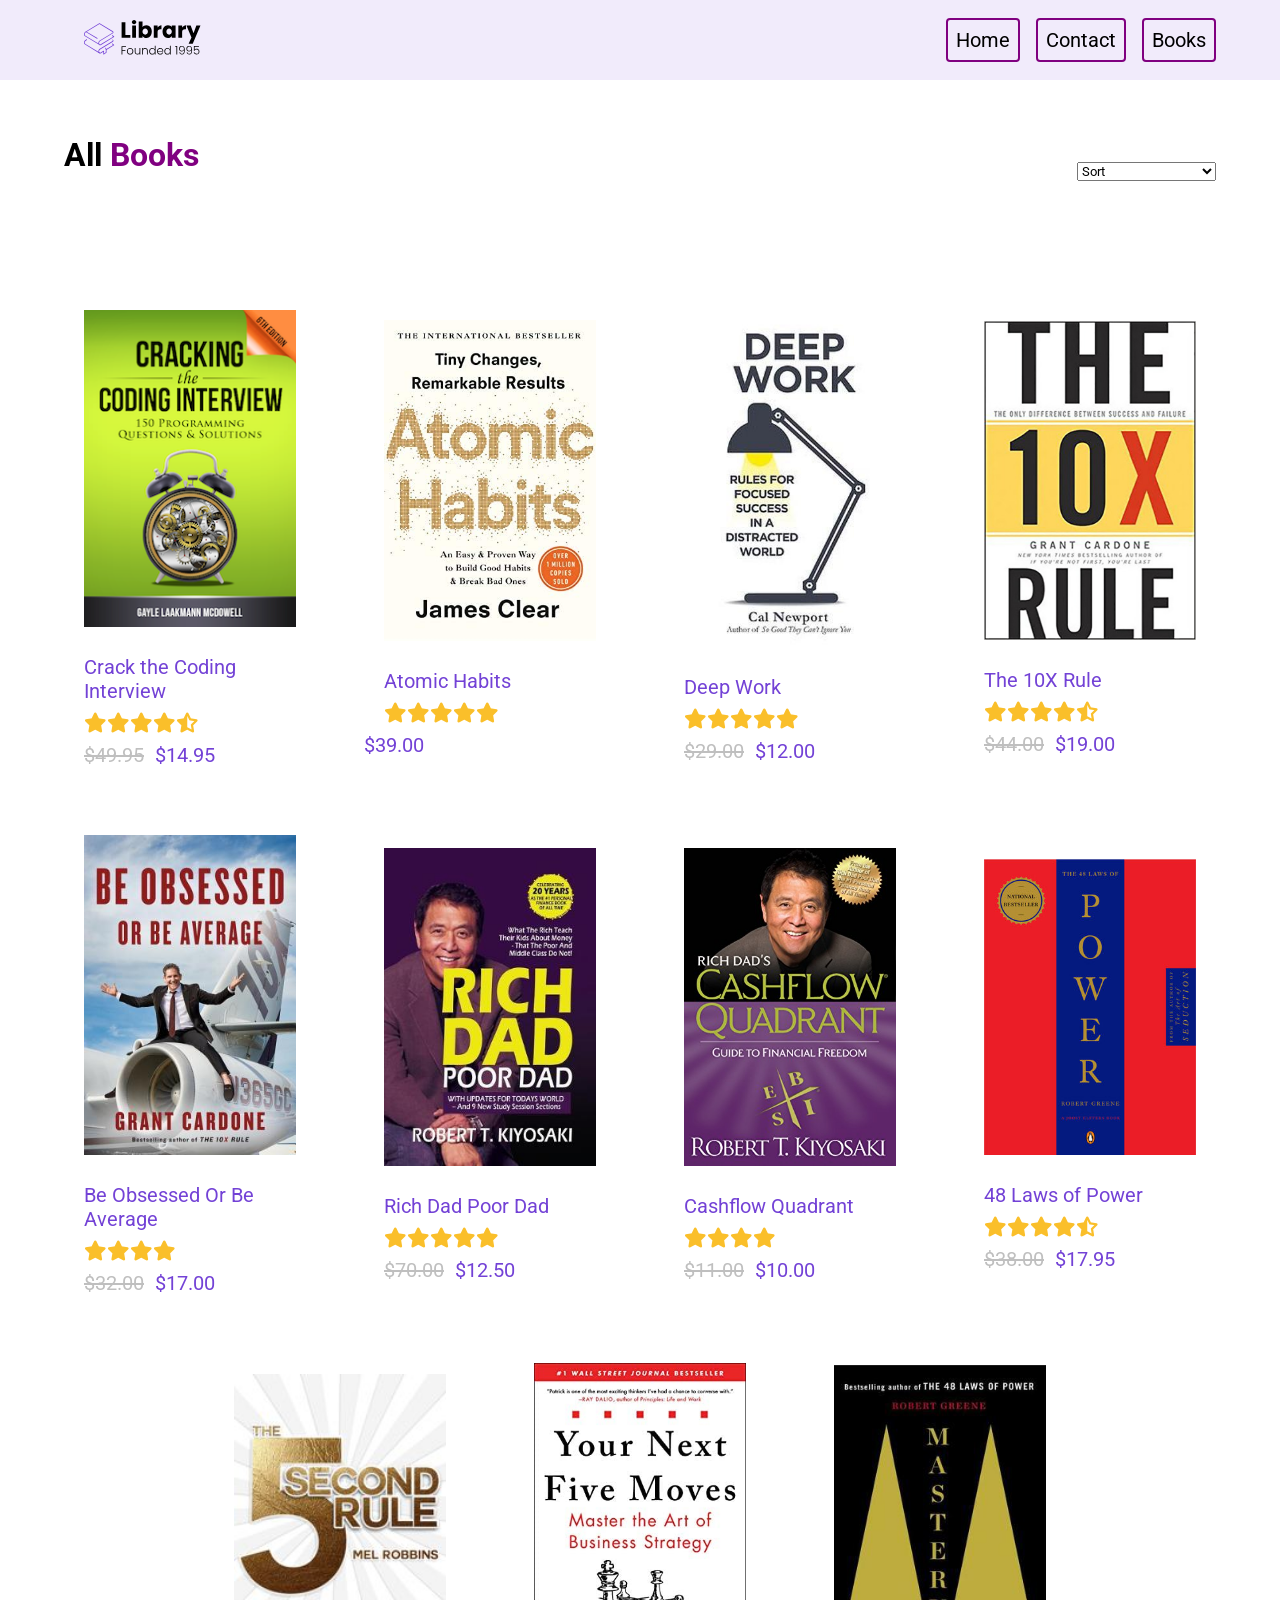
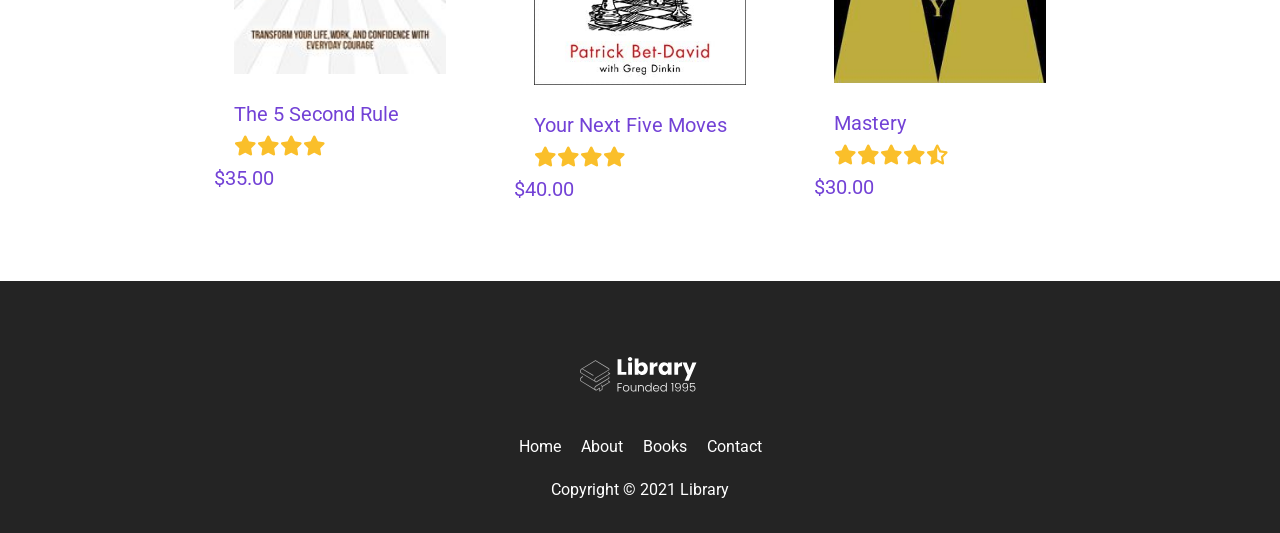
<file: books.html>
<!DOCTYPE html>
<html lang="en">
<head>
    <link rel="stylesheet" href="https://cdnjs.cloudflare.com/ajax/libs/font-awesome/6.5.0/css/all.min.css">
    <link rel="stylesheet" href="Library.css">
    <script src="index.js"></script>
    <script src="books.js" defer></script>
    <meta charset="UTF-8">
    <meta name="viewport" content="width=device-width, initial-scale=1.0">
    <title>E-Commerce</title>
</head>
<body>
    <section id="landing">
        <nav>
            <div class="nav__container">
            <img src="E-Commerce Assets/assets/Library.svg" class="logo">
            <ul class="nav__links">
                <li><a href="index.html" class="nav__link nav__link--primary">Home</a>
                <li><a href="#" class="nav__link nav__link--primary">Contact</a>
                <li><a href="#" class="nav__link nav__link--primary">Books</a>
            </ul>
            <button class="btn__menu" onclick="openMenu()">
                <i class="fa-solid fa-bars"></i>
            </button>
            <div class="menu__backdrop">
                <button class="btn__menu btn__menu--close" onclick= "closeMenu()">
                    <i class="fa-solid fa-times"></i>
                </button>
                <ul class="menu__links">
                    <li class="menu__list">
                        <a href="#" class="menu__link" onclick= "closeMenu()">Home</a>
                    </li>
                    <li class="menu__list">
                        <a href="#features" class="menu__link" onclick= "closeMenu()">Books</a>
                    </li>
                    <li class="menu__list">
                        <a href="#" class="menu__link no-cursor" onclick= "closeMenu()">Contact</a>
                    </li>
                </ul>
            </div>
            </div>
        </nav>  
    </section>
    <main id="books__main">
        <section>
        <div class="container">
                <div class="row">
                    <div class="books__header">
                    <h2 class="section__title">All<span class="purple">&nbsp;Books</span></h2>
                <select id="filter" onchange="filterBooks(event)">
                    <option value="LOW_TO_HIGH" selected>Price, LOW TO High</option>
                    <option value="HIGH_TO_LOW"  selected>Price, HIGH TO LOW</option>
                    <option value="RATING"  selected>Rating</option>
                    <option value="" disabled selected>Sort</option>
                </select>
                    </div>
                    <div class="books books__loading">
                        <i class="fa-solid fa-spinner books__loading--spinner"></i></fa-solid>
                    </div>
                    </div>
                    </div>
            </section>
    </main>
    <footer>
        <div class="container">
            <div class="row row__column">
                <a href="#">
                <figure class="footer__logo">
                    <img class="footer__logo--img" src="E-Commerce Assets/assets/Library.svg">
                </figure>
                </a>
                <div class="footer__list">
                    <a href="" class="footer__link">Home</a>
                    <a href="" class="footer__link no-cursor">About</a>
                    <a href="" class="footer__link">Books</a>
                    <a href="" class="footer__link no-cursor">Contact</a>
                </div>
                <div class="footer__copyright">Copyright &copy; 2021 Library</div>
            </div>
        </div>
    </footer>
</body>
</html>
</file>
<file: Library.css>
@import url('https://fonts.googleapis.com/css2?family=Roboto:ital,wght@0,100..900;1,100..900&display=swap');

*{
    padding: 0;
    margin: 0;
    box-sizing: border-box;
    font-family: 'Roboto' , sans-serif;
}

html{
    scroll-behavior: smooth;
}

body{
    overflow-x: hidden;
}

nav{
    height: 80px;
    display: flex;
}

a{
    text-decoration: none;
}

a:hover{
    text-decoration: underline;
}

img{
   width: 100%; 
   height: 100%;
   max-height: 50vh;
   padding: 20px;
}

.nav__container{
    display: flex;
    width: 100%;
    justify-content: space-between;
    max-width: 1200px;
    margin: 0 auto;
    align-items: center;
    padding: 0 24px;
}

.logo{
    width: 160px;
}

.purple{
    color: purple;
}

ul{
    display: flex;
}

li{
    list-style: none;
}

.nav__link{
    margin-left:16px;
    text-decoration: none;
    font-size: 20px;
    color: black;
    padding: 8px;
}

.nav__link:hover{
    text-decoration: underline;
}

.nav__link--primary{
    border: 2px solid purple;
    border-radius: 4px;
}

.nav__link--primary:hover{
    text-decoration: none;
}
.btn__menu{
    background-color: transparent;
    font-size: 40px;
    text-align: center;
    border: none;
    color: #7342d6;
    display: none;
}

.menu__backdrop{
    position: absolute;
    background-color: #242424;
    top: 0;
    left: 0;
    right: 0;
    bottom: 0;
    z-index: 100;
    justify-content: center;
    align-items: center;
    opacity: 0;
    visibility: hidden;
    transition: all 300ms ease;
}

.menu--open .menu__backdrop{
    visibility: visible;
    opacity: 1;
}

.menu--open{
    max-height: 100vh;
    overflow-y: hidden;
}

.menu__links{
    display: flex;
    flex-direction: column;
    align-items: center;
}

.menu__list{
    padding: 32px 0;
}

.menu__link{
    color: white;
    font-size: 40px;
}

.btn__menu--close{
    position: absolute;
    right: 20px;
    top: 10px;
    padding: 8px;
    color: white;
}

/*

Landing

*/

#landing{
    background-color: rgba(115, 66, 214, 0.1);
}

header{
    height: calc(100vh - 80px);
}

.header__container{
    width: 100%;
    max-width: 720px;
    margin: 0 auto;
    height: 100%;
    display: flex;
    flex-direction: column;
    justify-content: space-around;
}

.header__description{
    display: flex;
    align-items: center;
    flex-direction: column;
}

p{
    line-height: 1.5;
}

h1{
    font-size: 50px;
    color: purple;
    margin-bottom: 24px;
    text-align: center; 
}

h2{
    font-size: 32px;
    margin-bottom: 32px;
    text-align: center; 
}

button{
    cursor: pointer;
}

button:active{
    transform: translateY(1px);
}

button:hover{
    opacity: 0.9;
}

.btn{
    background-color: purple;
    color: white;
    padding:12px 24px;
    font-size: 20px;
    border-radius: 4px;
    border: none;
}

.header__img--wrapper{
    padding: 20px;
    z-index: 2;
}

.container{
    padding: 56px 0;
}

.row{
    width: 100%;
    max-width: 1200px;
    margin: 0 auto;
}

.row__column{
    display: flex;
    flex-direction: column;
    align-items: center;
}

.no-cursor{
    cursor: not-allowed;
}

/* Highlights */

#highlights{
    position: relative;
}

#highlights:before,
#highlights:after {
    content:"";
    background:url('E-Commerce/E-Commerce Assets/assets/wave.svg');
    position: absolute;
    width: 101vw;
    height: 12vw;
    left: 0;
    z-index: 1;
    background-size: cover;
    background-repeat: no-repeat;
}


#highlights:before{
    transform: translateY(-100%);
    top: 1px;
}

#highlights:after{
    transform: translateY(100%) rotate(180deg);
    bottom: 1px;
}

.highlight__wrapper{
    display: flex;
    flex-wrap: wrap;
}

.highlight{
    padding: 0 24px;
    width: calc(100% / 3);
    display: flex;
    align-items: center;
    flex-direction: column;
}

.highlight__para{
    text-align: center;
    font-weight: 400;
    max-width: 280px;
}

.highlight__img{
    border: 2px solid #8c63df;
    color: #5602fe;
    height: 100px;
    width: 100px;
    justify-content: center;
    align-items: center;
    display: flex;
    border-radius: 4px;
    font-size: 32px;
    margin-bottom: 24px;
}

.highlight__subtitle{
    font-size: 20px;
    margin-bottom: 16px;
    text-align: center;
}

/* 

Features

*/

#features{
    background-color: rgba(115, 66, 214, 0.1);
    padding-top: 8vw;
}

.books{
    display: flex;
    flex-wrap: wrap;
}

.books__header {
    display: flex;
    justify-content: space-between;
    align-items: center;
    padding: 0 24px;
}

.book{
    width: 25%;
    padding: 24px;
}

.book__img{
    max-height: 380px;
    transition: all 300ms ease;
    cursor: no-drop;
}

.book__img--wrapper{
    margin-bottom: 8px;
    border-radius: 4px;
    overflow: hidden;
    display: flex;
    align-items: center;
}

.book:hover .book__img{
    transform: scale(1.03);
}

.book__title{
    font-size: 20px;
    margin-bottom: 8px;
    padding-left: 20px;
}

.book__title:hover{
    text-decoration: underline;
    cursor: no-drop;
}

.book__ratings{
    margin-bottom: 8px;
    color: #fabf2a;
    padding-left: 20px;
    font-size: 20px;
}
.book__bottom {
    display: flex;
    flex-direction: column;
    justify-content: start;
}

.book__price {
    font-size: 20px;
}


.book__price--normal{
    text-decoration: line-through;
    color: #bfbfbf;
    padding-right:6px; 
    padding-left: 20px;
    font-size: 20px;
}

.books__loading {
    display: flex;
    align-items: center;
    justify-content: center;
    padding-top: 60px;
    font-size: 60px;
    color:#7342d6;
}

.fa-spinner {
    animation: rotate 600ms infinite linear;
}

@keyframes rotate {
    0% {
       transform: rotate(0);
    }
    100% {
       transform: rotate(360deg)
    }
}

.books__loading--spinner {
    display: none !important;
}

.books__loading .books__loading--spinner {
    display: block !important;
}

/* 

Explore Section

*/

#explore{
     background-color: rgba(115, 66, 214, 0.1);
}

/*

Footer

*/

footer{
    background-color: #242424;
}

.footer__link{
    padding: 0 8px;
    color: #fff;
}

.footer__logo{
    display: flex;
}

.footer__logo--img{
    width: 160px;
    filter: grayscale(1) invert(1);
}

.footer__social--link,
.footer__copyright{
    color: #fff;
}

.footer__list{
    margin: 20px 0 24px 0
}

@media(max-width: 768px){
    .header__description{
        padding: 0 24px;
    }

    h1{
        font-size: 40px;
    }

    h2{
        font-size: 26px;
    }
    button{
        font-size: 18px;
    }

    .book{
        width: 50%;
    }

}

@media (max-width: 550px){
.nav__links{
    display: none;
}

.btn__menu{
    display: block;
}

.highlight{
    width: 100%;
    margin-bottom: 24px;
}

.highlight:not(:last-child){
    margin-bottom: 24px;
}

}

@media (max-width:460px){
    #highlights .row {
        margin-top: 30px
    }
}
</file>
